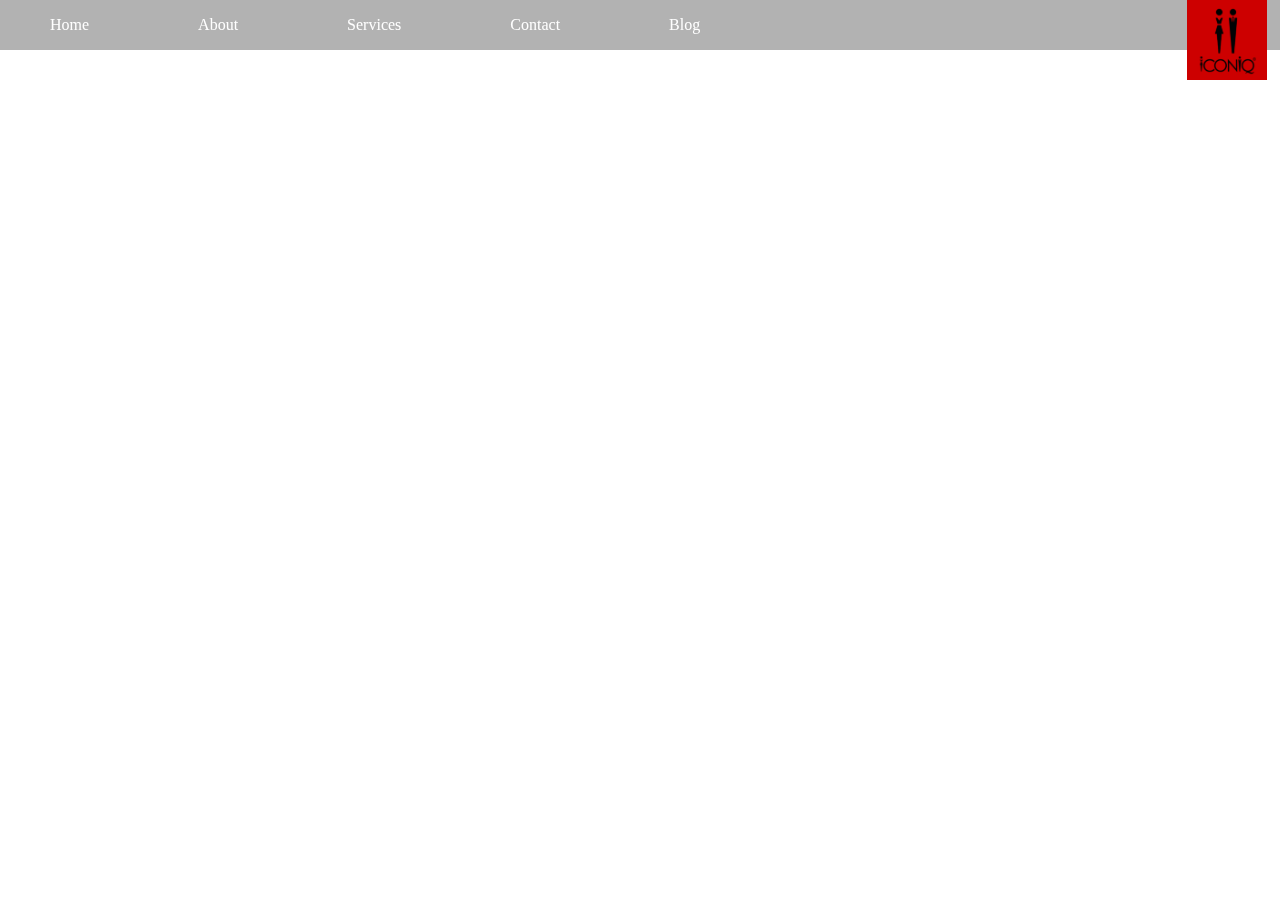
<file: index.html>
<!DOCTYPE html>
<html lang="en">
  <head>
    <meta charset="UTF-8">
    <title>Anqelique IconiQ</title>
    <script src="https://ajax.googleapis.com/ajax/libs/jquery/2.2.0/jquery.min.js"></script>
    <link rel="stylesheet" href="https://maxcdn.bootstrapcdn.com/font-awesome/4.6.3/css/font-awesome.min.css" />
    <script src="final.js"></script>
   <link rel="stylesheet" type="text/css" href="final.css">
  </head>
  <body>
    <nav>
    <ul>
      <li><a href="index.html">Home</a></li>
      <li><a href="about.html">About</a></li>
      <li><a href="services.html">Services</a></li>
      <li><a href="contact.html">Contact</a></li>
      <li><a href="http://technerdinheels.tumblr.com" target="blank">Blog</a></li>
    </ul>
  </nav>
  <div id="logo"> <img src="iconiqlogo.png"> </div>
     <div class="fullscreen-bg">
        <iframe width="560" height="315" src="https://www.youtube.com/embed/FygTn6TFnzs?rel=0&autoplay=1" class="fullscreen-bg__video" poster="img/videoframe.jpg" frameborder="0" allowfullscreen volume="0"></iframe>

        <!-- <iframe width="260" height="195" src="//www.youtube.com/embed/h3P1OR9gg2Y?rel=0&autoplay=1" frameborder="0" allowfullscreen volume="0"></iframe> -->
    </div>        
  </body>
</html>
</file>
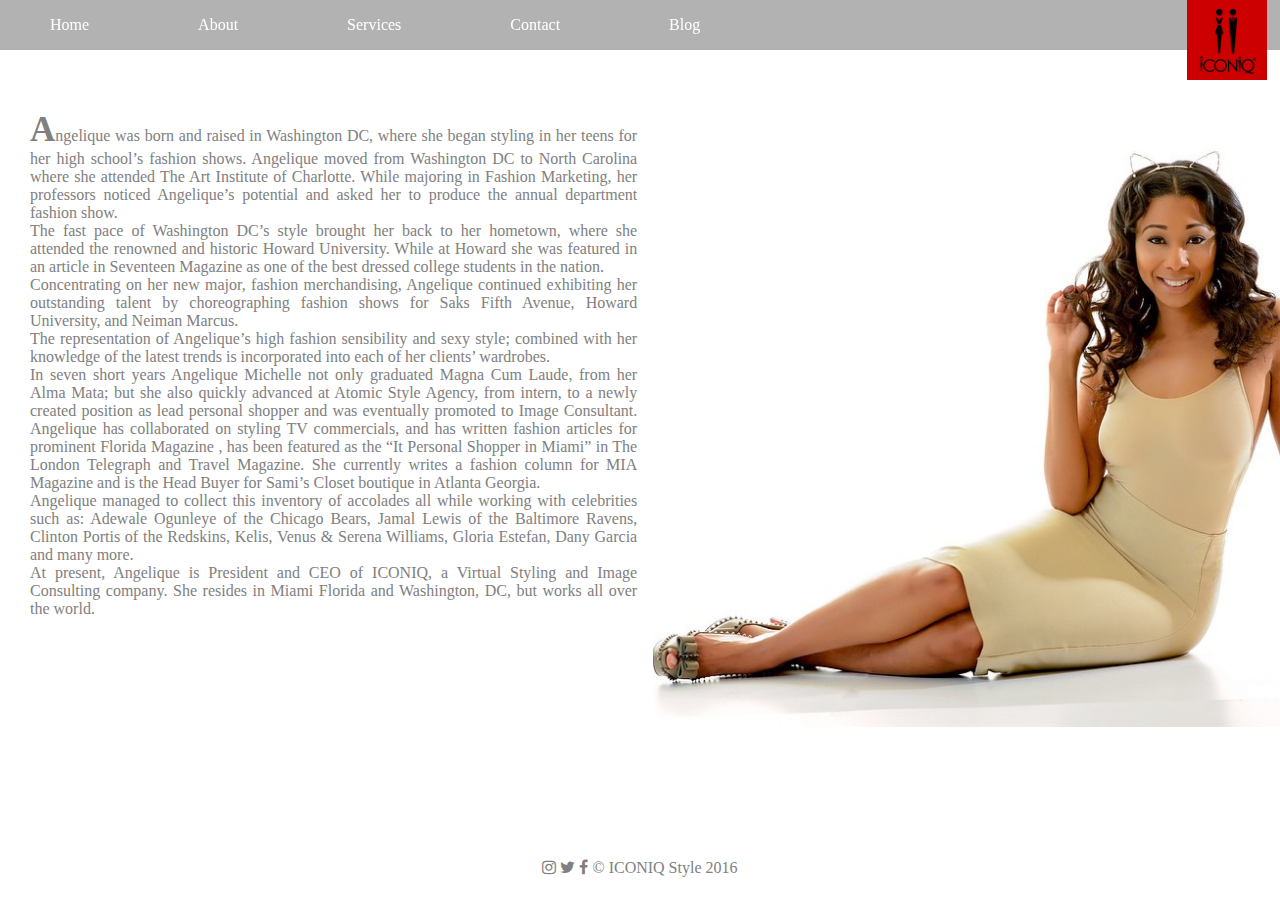
<file: about.html>
<!DOCTYPE html>
<html lang="en">
  <head>
    <meta charset="UTF-8">
    <title>Angelique IconiQ</title>
    <link rel="stylesheet" href="https://maxcdn.bootstrapcdn.com/font-awesome/4.6.3/css/font-awesome.min.css" />
    <link rel="stylesheet" type="text/css" href="final.css">
  </head>
  <body>
   <nav>
    <ul>
      <li><a href="index.html">Home</a></li>
      <li><a href="about.html">About</a></li>
      <li><a href="services.html">Services</a></li>
      <li><a href="contact.html">Contact</a></li>
      <li><a href="http://technerdinheels.tumblr.com" target="blank">Blog</a></li>
       <li style="float:right" img src="iconiqlogo.png"></li>
    </ul>
  </nav>
  <div id="logo"> <img src="iconiqlogo.png"> </div>

    <div class="container">
      <div id="bio1">
        <p>
          <strong> A</strong>ngelique was born and raised in Washington DC, where she began styling in her teens for her high school’s fashion shows. Angelique moved from Washington DC to North Carolina where she attended The Art Institute of Charlotte. While majoring in Fashion Marketing, her professors noticed Angelique’s potential and asked her to produce the annual department fashion show.
        </p>
        <p>
          The fast pace of Washington DC’s style brought her back to her hometown, where she attended the renowned and historic Howard University. While at Howard she was featured in an article in Seventeen Magazine as one of the best dressed college students in the nation.
        </p> 
        <p>
          Concentrating on her new major, fashion merchandising, Angelique continued exhibiting her outstanding talent by choreographing fashion shows for Saks Fifth Avenue, Howard University, and Neiman Marcus.
        </p> 
        <p>
          The representation of Angelique’s high fashion sensibility and sexy style; combined with her knowledge of the latest trends is incorporated into each of her clients’ wardrobes.
        </p>  
        <p>
          In seven short years Angelique Michelle not only graduated Magna Cum Laude, from her Alma Mata; but she also quickly advanced at Atomic Style Agency, from intern, to a newly created position as lead personal shopper and was eventually promoted to Image Consultant. Angelique has collaborated on styling TV commercials, and has written fashion articles for prominent Florida Magazine , has been featured as the “It Personal Shopper in Miami” in The London Telegraph and Travel Magazine. She currently writes a fashion column for MIA Magazine and is the Head Buyer for Sami’s Closet boutique in Atlanta Georgia. 
        </p> 
        <p>
          Angelique managed to collect this inventory of accolades all while working with celebrities such as: Adewale Ogunleye of the Chicago Bears, Jamal Lewis of the Baltimore Ravens, Clinton Portis of the Redskins, Kelis, Venus & Serena Williams, Gloria Estefan, Dany Garcia and many more.
        </p>
        <p>
          At present, Angelique is President and CEO of ICONIQ, a Virtual Styling and Image Consulting company.  She resides in Miami Florida and Washington, DC,  but works all over the world.
        </p>
      </div>
      <div id="bio2">
        <img src="iconiq.jpg">
      </div>
    </div>
    <footer>
    <div id="social_media">
      <i class= "fa fa-instagram fa-1x"></i>
      <i class= "fa fa-twitter fa-1x"></i>
      <i class= "fa fa-facebook fa-1x"></i>
      &copy; ICONIQ Style 2016
    </div> 
    </footer>
 </body>
</html>
</file>
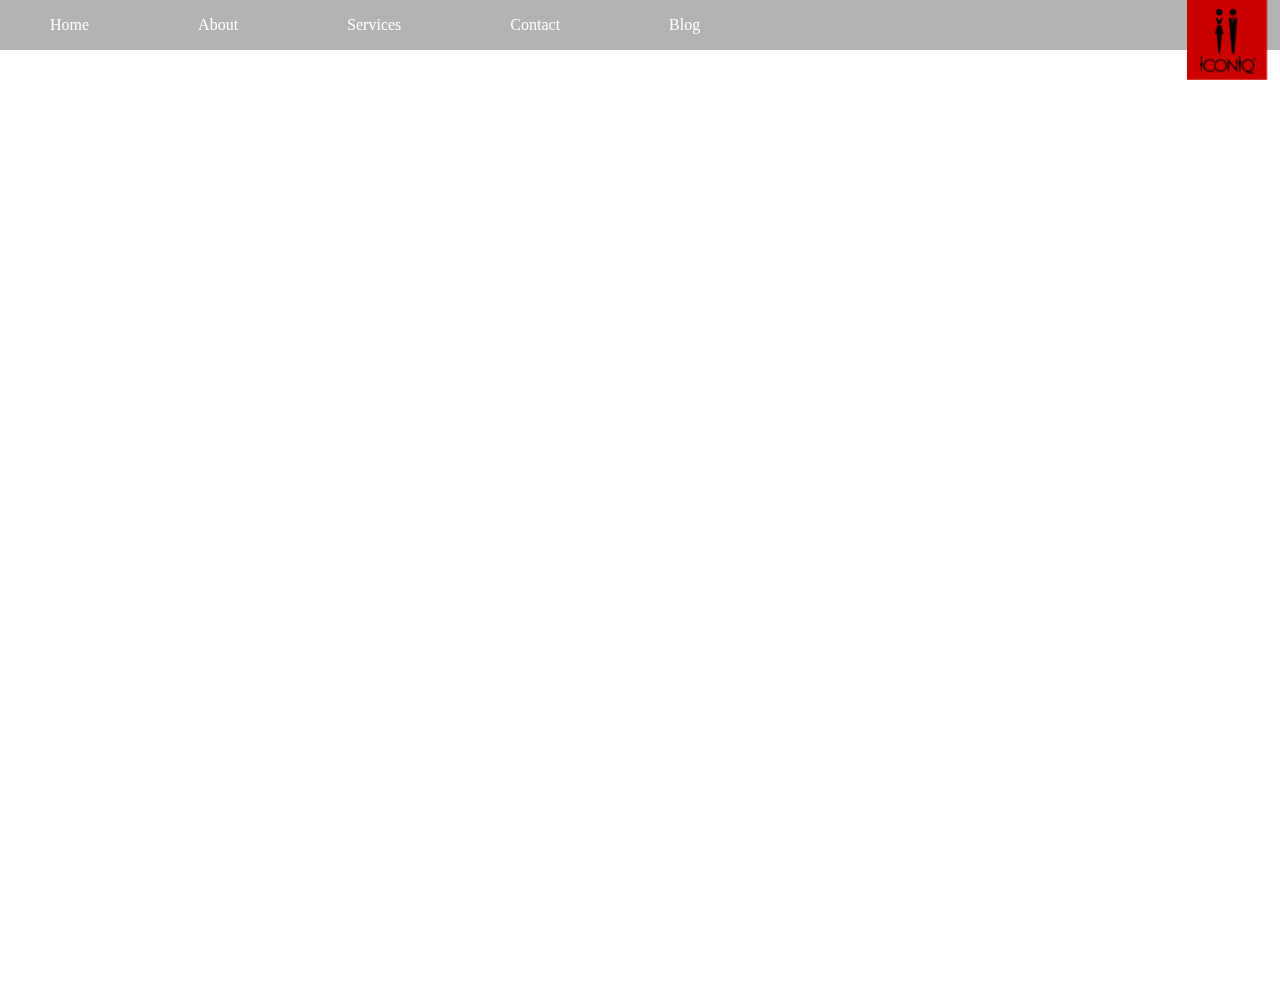
<file: contact.html>
<!DOCTYPE html>
<html lang="en">
  <head>
    <meta charset="UTF-8">
    <title>Angelique Iconiq</title>
     <link rel="stylesheet" type="text/css" href="final.css" />
    <script src="https://ajax.googleapis.com/ajax/libs/jquery/2.2.0/jquery.min.js"></script>
    <link rel="stylesheet" href="https://maxcdn.bootstrapcdn.com/font-awesome/4.6.3/css/font-awesome.min.css" />
    <script src="final.js"></script>
  </head>
  <body>
    <nav>
    <ul>
      <li><a href="index.html">Home</a></li>
      <li><a href="about.html">About</a></li>
      <li><a href="services.html">Services</a></li>
      <li><a href="contact.html">Contact</a></li>
      <li><a href="http://technerdinheels.tumblr.com" target="blank">Blog</a></li>
    </ul>
    </nav>
    <div id="logo"> <img src="iconiqlogo.png"> </div>
    <div class="hanging">
    </div>
    <div class="contact">
    <h3>CONTACT ME FOR CONSULATION</h3>
    <form action="info">
      <input type="text" name="fname" placeholder="First name"><br>
      <input type="text" name="lname" placeholder="Last name"><br>
      <input type="text" name="email" placeholder="email"><br>
      <input type="text" name="subject" placeholder="subject"><br>
      <input type="text" name="message" placeholder="message"><br>
      <input type="submit" value="Submit" method="post" action="mailto:angelique@iconiqwardrobe.com" />
    </form>
    <footer>
    <div id="social_media">
    <i class= "fa fa-instagram fa-1x"></i>
    <i class= "fa fa-twitter fa-1x"></i>
    <i class= "fa fa-facebook fa-1x"></i>
    &copy; ICONIQ Style 2016
    </div>  
    </div>
    </footer>
  </body>
</html>
</file>
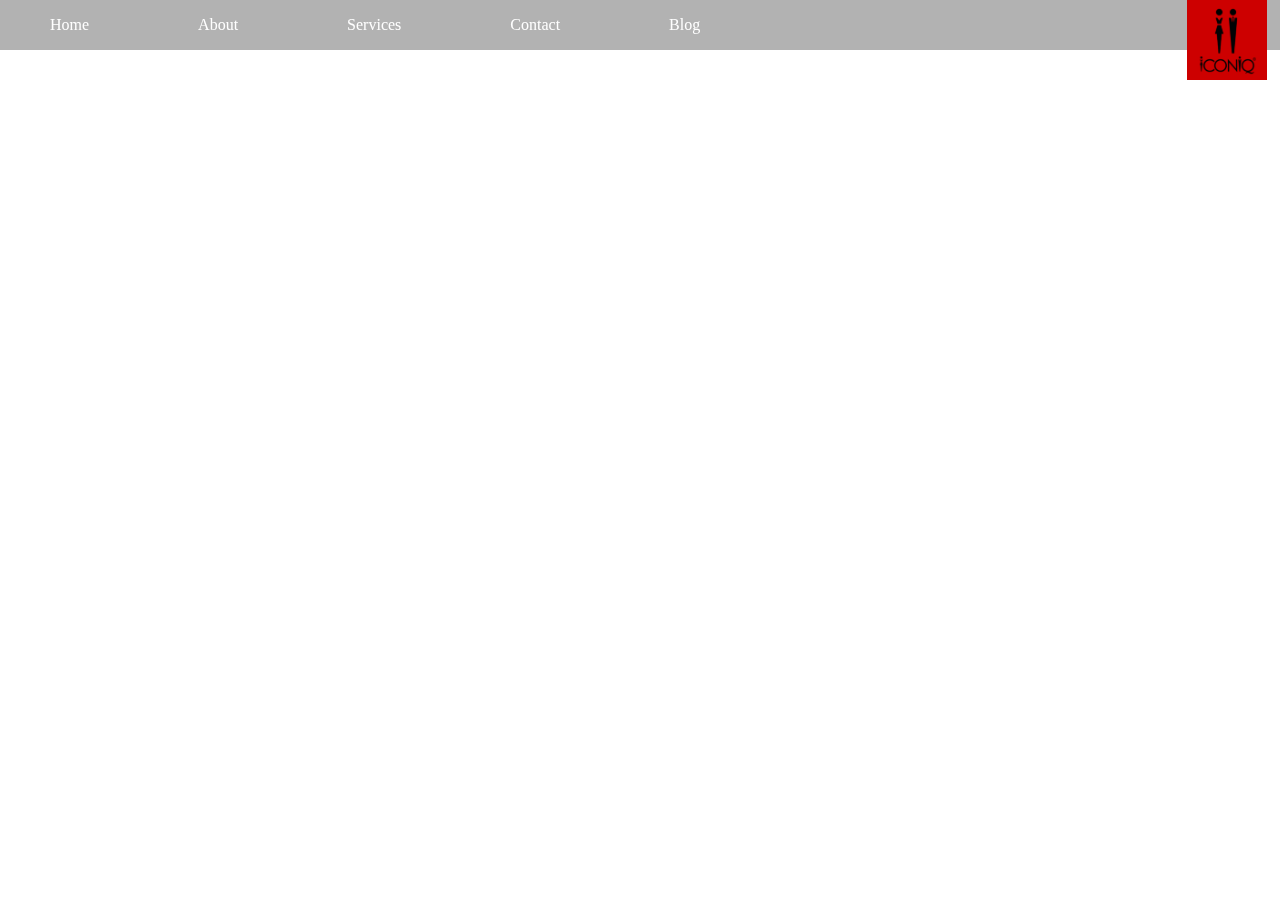
<file: final.html>
<!DOCTYPE html>
<html lang="en">
  <head>
    <meta charset="UTF-8">
    <title>Anqelique IconiQ</title>
    <script src="https://ajax.googleapis.com/ajax/libs/jquery/2.2.0/jquery.min.js"></script>
    <link rel="stylesheet" href="https://maxcdn.bootstrapcdn.com/font-awesome/4.6.3/css/font-awesome.min.css" />
    <script src="final.js"></script>
   <link rel="stylesheet" type="text/css" href="final.css">
  </head>
  <body>
    <nav>
    <ul>
      <li><a href="final.html">Home</a></li>
      <li><a href="about.html">About</a></li>
      <li><a href="services.html">Services</a></li>
      <li><a href="contact.html">Contact</a></li>
      <li><a href="http://technerdinheels.tumblr.com" target="blank">Blog</a></li>
    </ul>
  </nav>
  <div id="logo"> <img src="iconiqlogo.png"> </div>
     <div class="fullscreen-bg">
        <iframe width="560" height="315" src="https://www.youtube.com/embed/FygTn6TFnzs?rel=0&autoplay=1" class="fullscreen-bg__video" poster="img/videoframe.jpg" frameborder="0" allowfullscreen volume="0"></iframe>

        <!-- <iframe width="260" height="195" src="//www.youtube.com/embed/h3P1OR9gg2Y?rel=0&autoplay=1" frameborder="0" allowfullscreen volume="0"></iframe> -->
    </div>        
  </body>
</html>
</file>
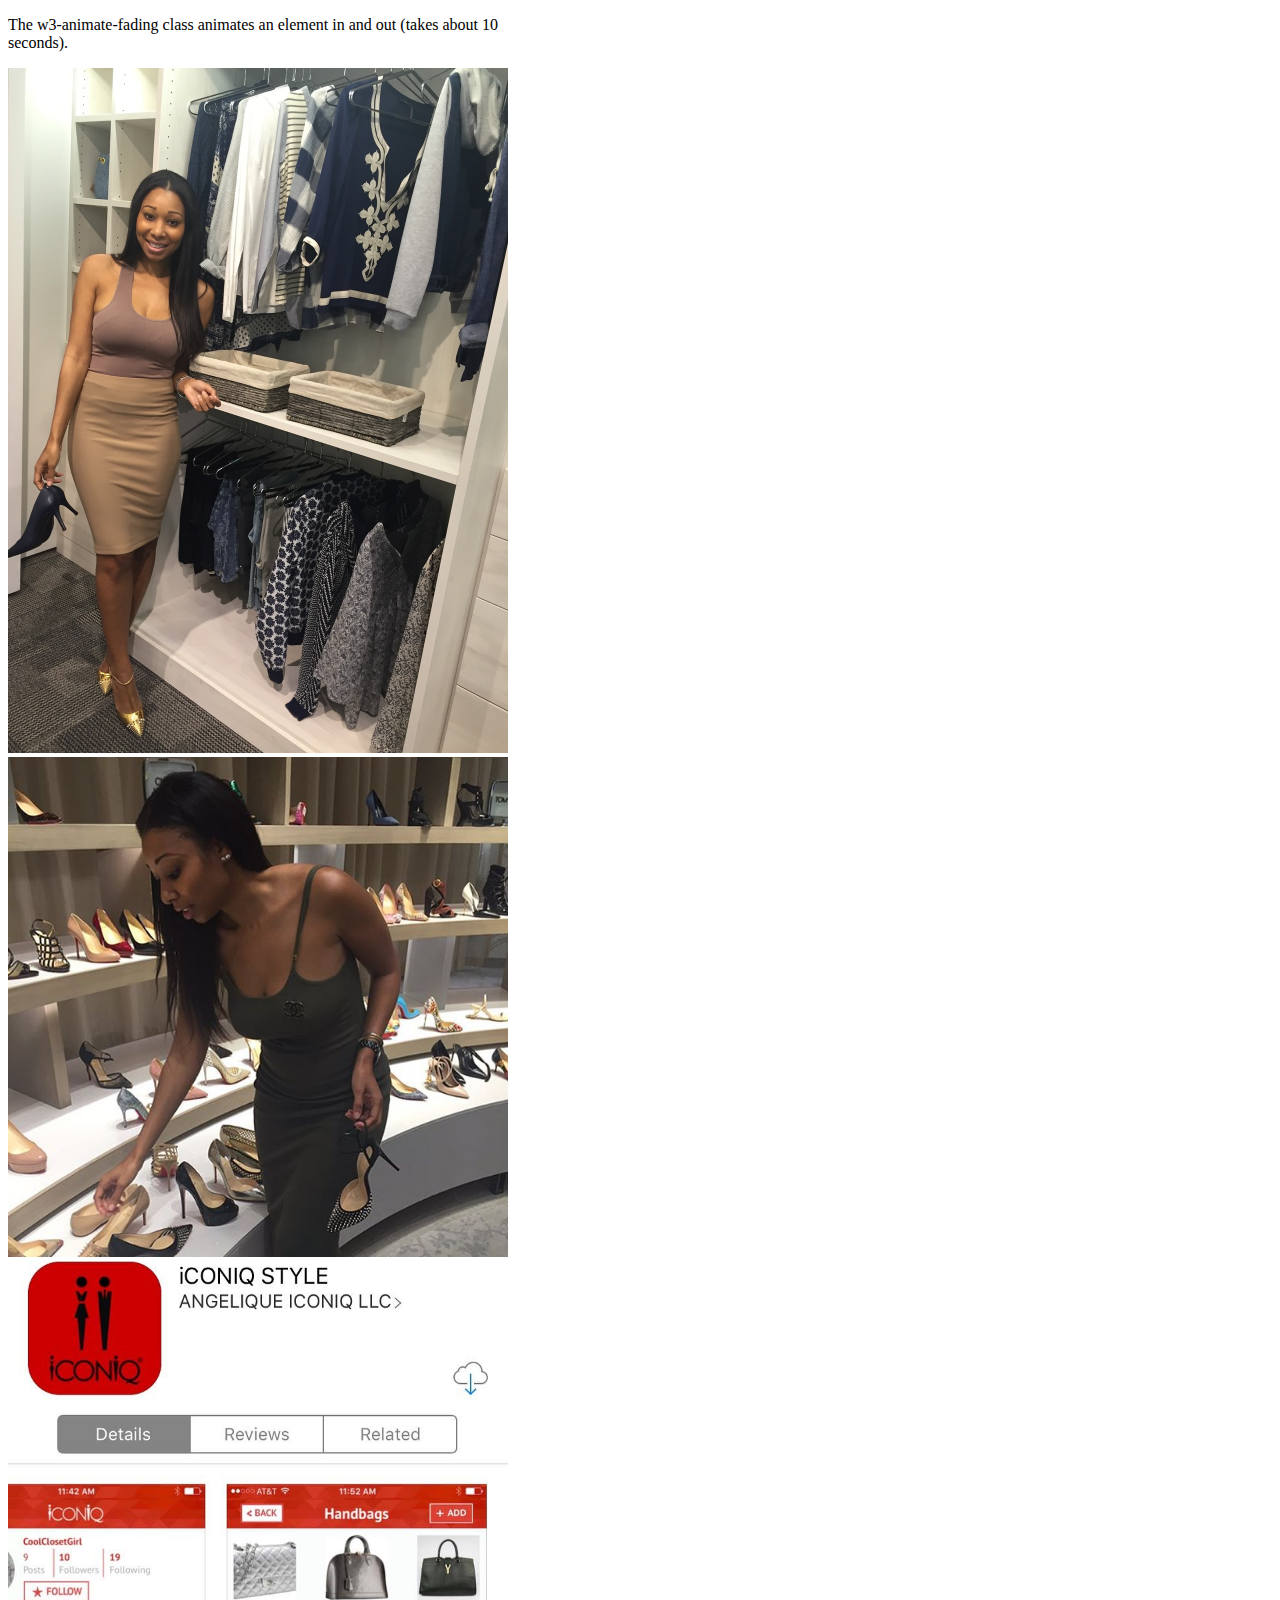
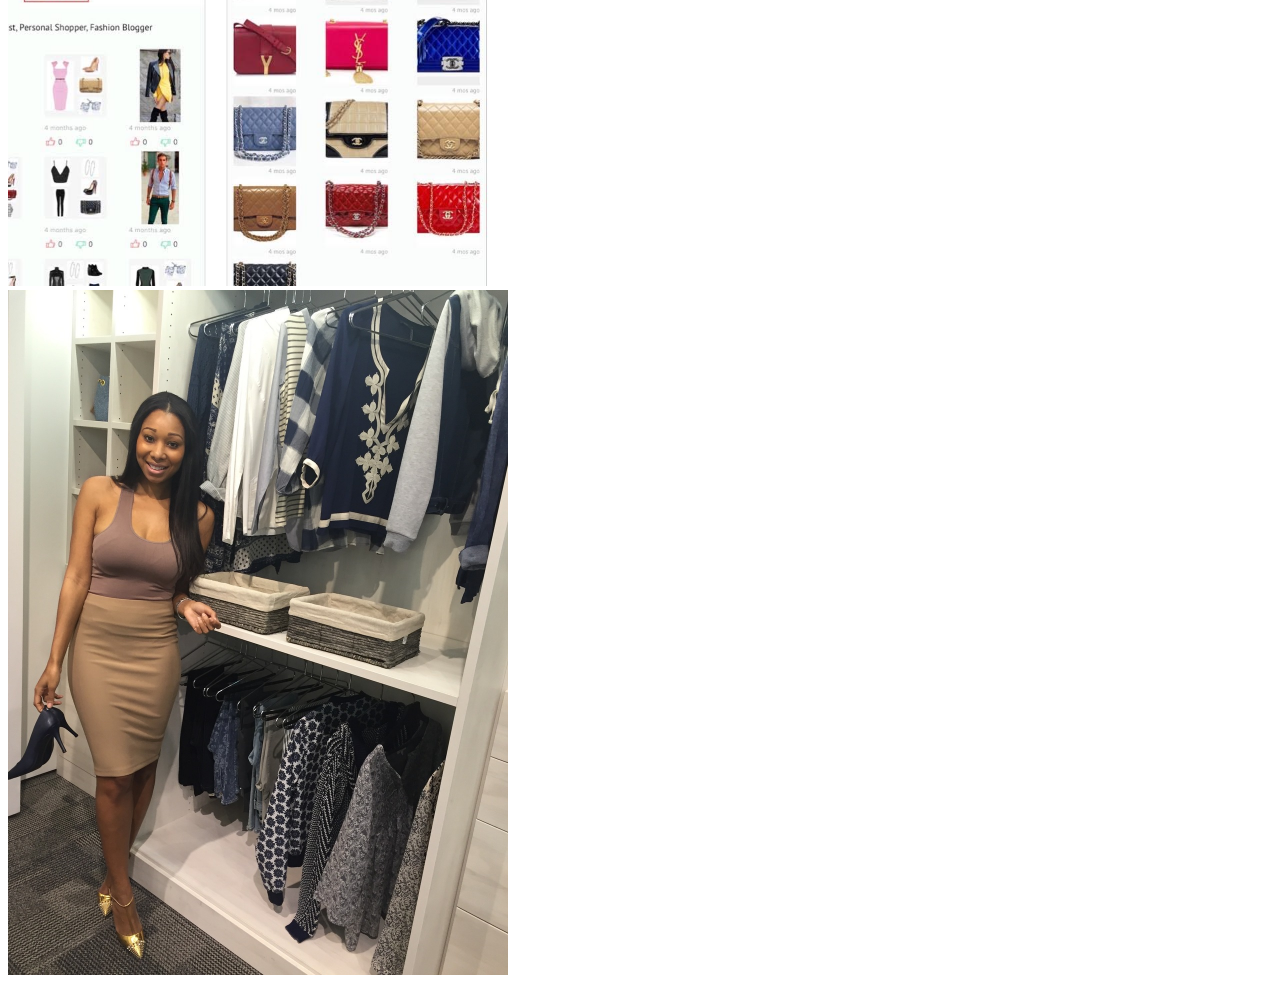
<file: sample.html>
<!DOCTYPE html>
<html>
<meta name="viewport" content="width=device-width, initial-scale=1">
<link rel="stylesheet" href="http://www.w3schools.com/lib/w3.css">
<script src="sample.js"></script>
<body>

<div class="w3-content w3-section" style="max-width:500px">
<p>The w3-animate-fading class animates an element in and out (takes about 10 seconds).</p>

<img class="mySlides w3-animate-fading" src="iconiq1.jpg" style="width:100%">
<img class="mySlides w3-animate-fading" src="iconiq2.jpg" style="width:100%">
<img class="mySlides w3-animate-fading" src="iconiq3.jpg" style="width:100%">
<img class="mySlides w3-animate-fading" src="iconiq1.jpg" style="width:100%">

</div>
</body>
</html>
</file>
<file: final.css>
* {
  box-sizing: border-box;
}
body {
  margin: 0;
  padding: 0;
}

nav {
  background-color: rgba(0,0,0,0.3);
  position: fixed;
  width: 100%;
  top: 0;

 
}
li a:hover {
  color: red;
  cursor: pointer;
}

nav ul li {
  display: inline-block;
  padding: 0;
  margin-left: 10px;
  margin-right: 95px;
}

a {
  color: white;
  text-decoration: none;
}

#logo img {
  width: 80px;
  height: 80px;
  float: right;
  position: fixed;
  right: 1%;
  top: 0;
  z-index: 1000;
}

header {
    margin-top: 75px;
    width: 102%;
    margin-left: -8px;
    opacity: 0.7;
    color: white;
    padding-left: 150px;   
}

h1 {
  margin-top: 75px;
}

*video.fullscreen {
  position: fixed;
  width: auto;
  height: auto;
  z-index: -1; 
}

#social_media, .contact {
  color: grey;
}

p, h1 {
  color: grey;
  margin:auto;
}

strong {
  font-size: 35px;
}


/*This is the about page*/
#bio1 {
  
  margin-top: 100px;
  margin-left: 20px;
  float: left;
  text-align: justify;
  padding: 10px;
  width: 49%;
  height: 630px;
}

#bio2  {
  float: right;
  width: 49%;
}

#bio2 img {
  width: 100%;
  margin-top: 100px;
}

footer {
  color: grey;
  width: 100%;
  float: left;
  clear: both;
  text-align: center;
  padding-top: 10%;
}

/* for the services page*/
#iconiq1 {
  background-image: url(makeover1.jpg);
}

#iconiq2 {
  background-image: url(makeover2.jpg);
}

#iconiq3 {
  background-image: url(makeover3.jpg);
}

#iconiq4 {
  background-image: url(makeover4.jpg);
}

#iconiq5 {
  background-image: url(makeover5.jpg);
}

#website {
  width: 300px;
  height: 300px;
  display: block;
  margin-left: 270px;

}
#website h1 {
  margin-left: 270px;
}

.mySlides h2 {
  max-width: 300px;
  max-height: 300px;
  width: 50%;
  height: 600px;
  /*position: absolute;*/
  top:0;
  z-index: -1;
  color: grey;
  margin: 52px;
   
}
.box h1 {
  margin-top: 400px;
  text-align: center;
}

main {
  margin-top: 600px;
  text-align: left;
  width: 800px;
  display: inline-block;  
}

.link {
  cursor: pointer;
}

/*contact page*/
.hanging {
  background-image: url(https://pbs.twimg.com/media/CpdFNduXgAEcMJ6.jpg);
  background-size: cover;
  width: 100%;
  height: 1000px;
  position: absolute;
  top:0;
  z-index: -1;
}

.contact {
  background: rgba(255,255,255,0.78);
  height:20px;
  width:20px;
  position:absolute;
  margin-top: 150px;
  margin-right: 0;
  left:-1000px;
  border-radius: 250px;
}

.info {
  padding-right: 10%;

}

h3 {
  text-align: center;
  padding-top: 150px;
}

#number {
  font-weight: bold;
  text-align: center;
}

form {
  padding: 0px;
  margin-left: 190px;
  margin-top: 40px;
  color: grey;
  font-family: Helvetica;
  font-size: 16px;
}

/*Home page video*/
.fullscreen-bg {
    position: fixed;
    top: 0;
    right: 0;
    bottom: 0;
    left: 0;
    overflow: hidden;
    z-index: -100;
}

.fullscreen-bg__video {
    position: absolute;
    top: 50%;
    left: 50%;
    width: auto;
    height: auto;
    min-width: 100%;
    min-height: 100%;
    -webkit-transform: translate(-50%, -50%);
       -moz-transform: translate(-50%, -50%);
        -ms-transform: translate(-50%, -50%);
      transform: translate(-50%, -50%);
}

@media (max-width: 767px) {
    .fullscreen-bg {
        background: url('http://dev2.slicejack.com/fullscreen-video-demo/img/videoframe.jpg') center center / cover no-repeat;
    }

    .fullscreen-bg__video {
        display: none;
    }
}
</file>
